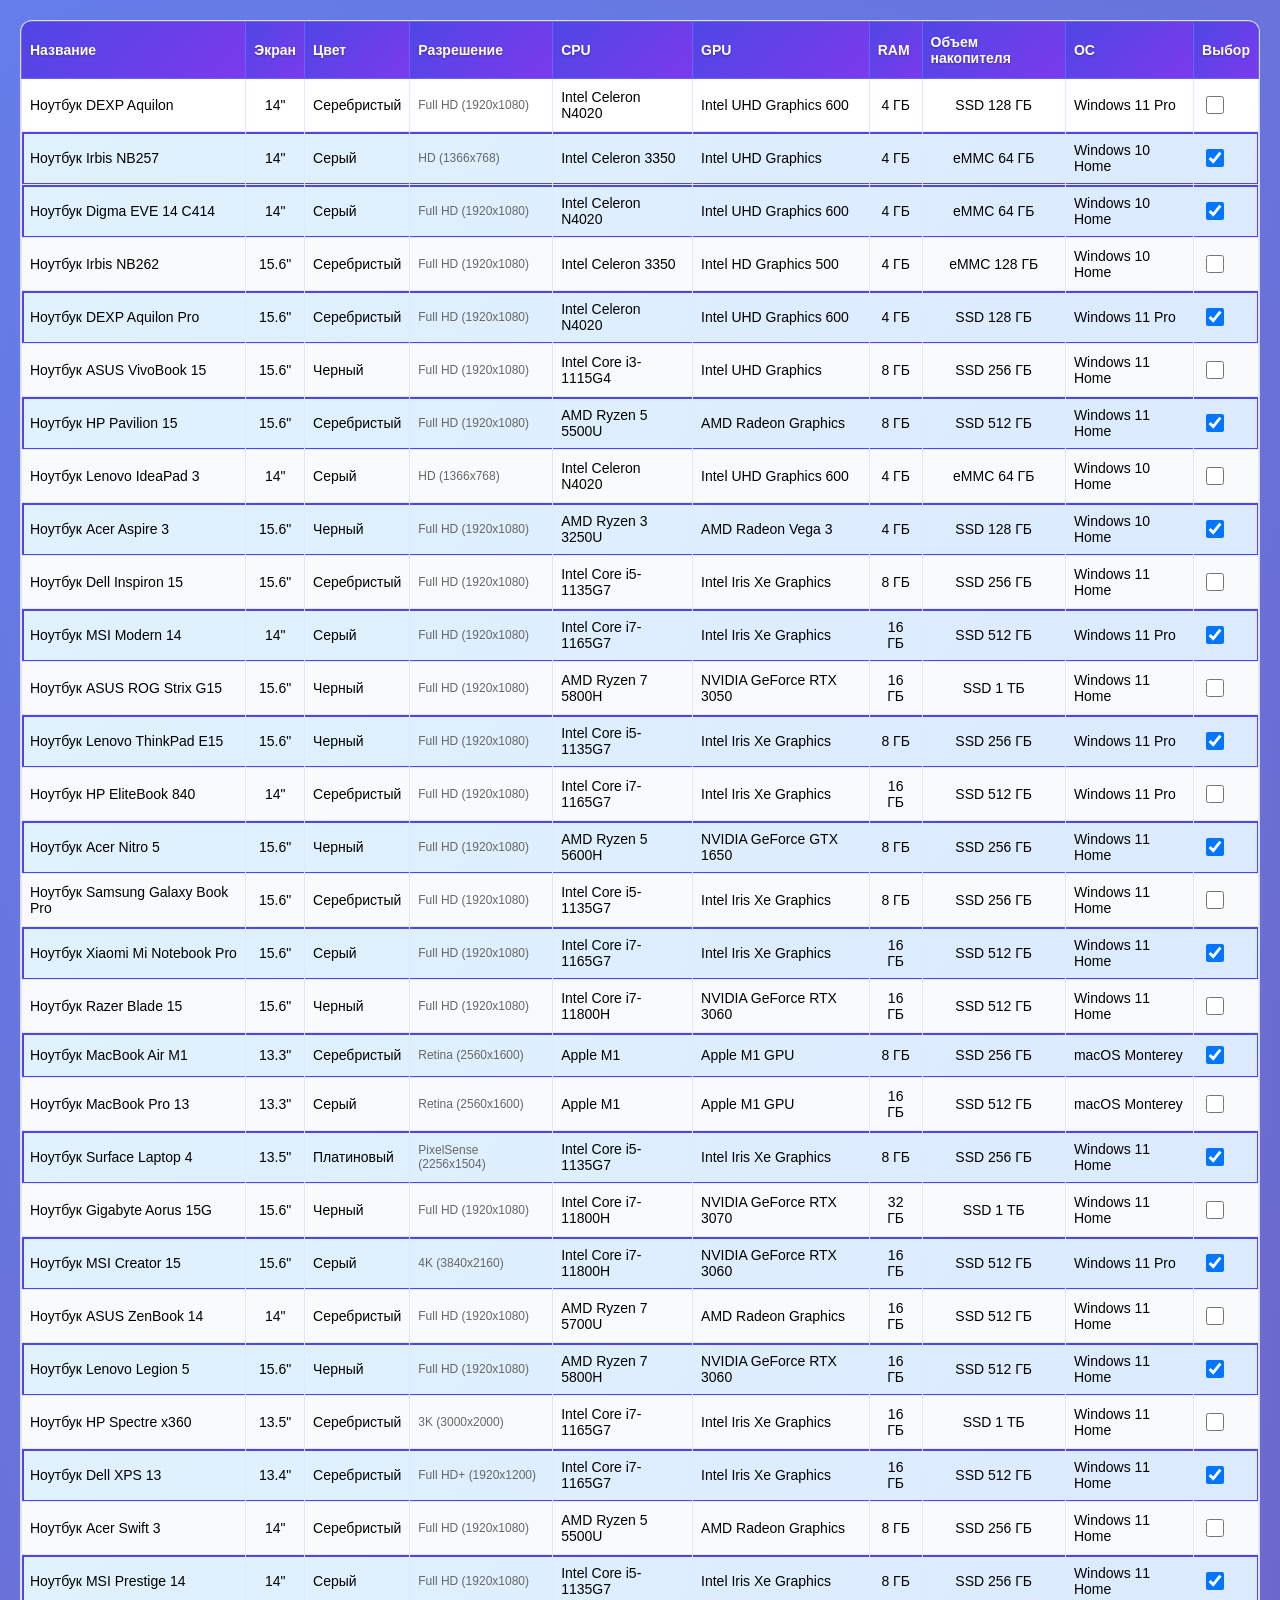
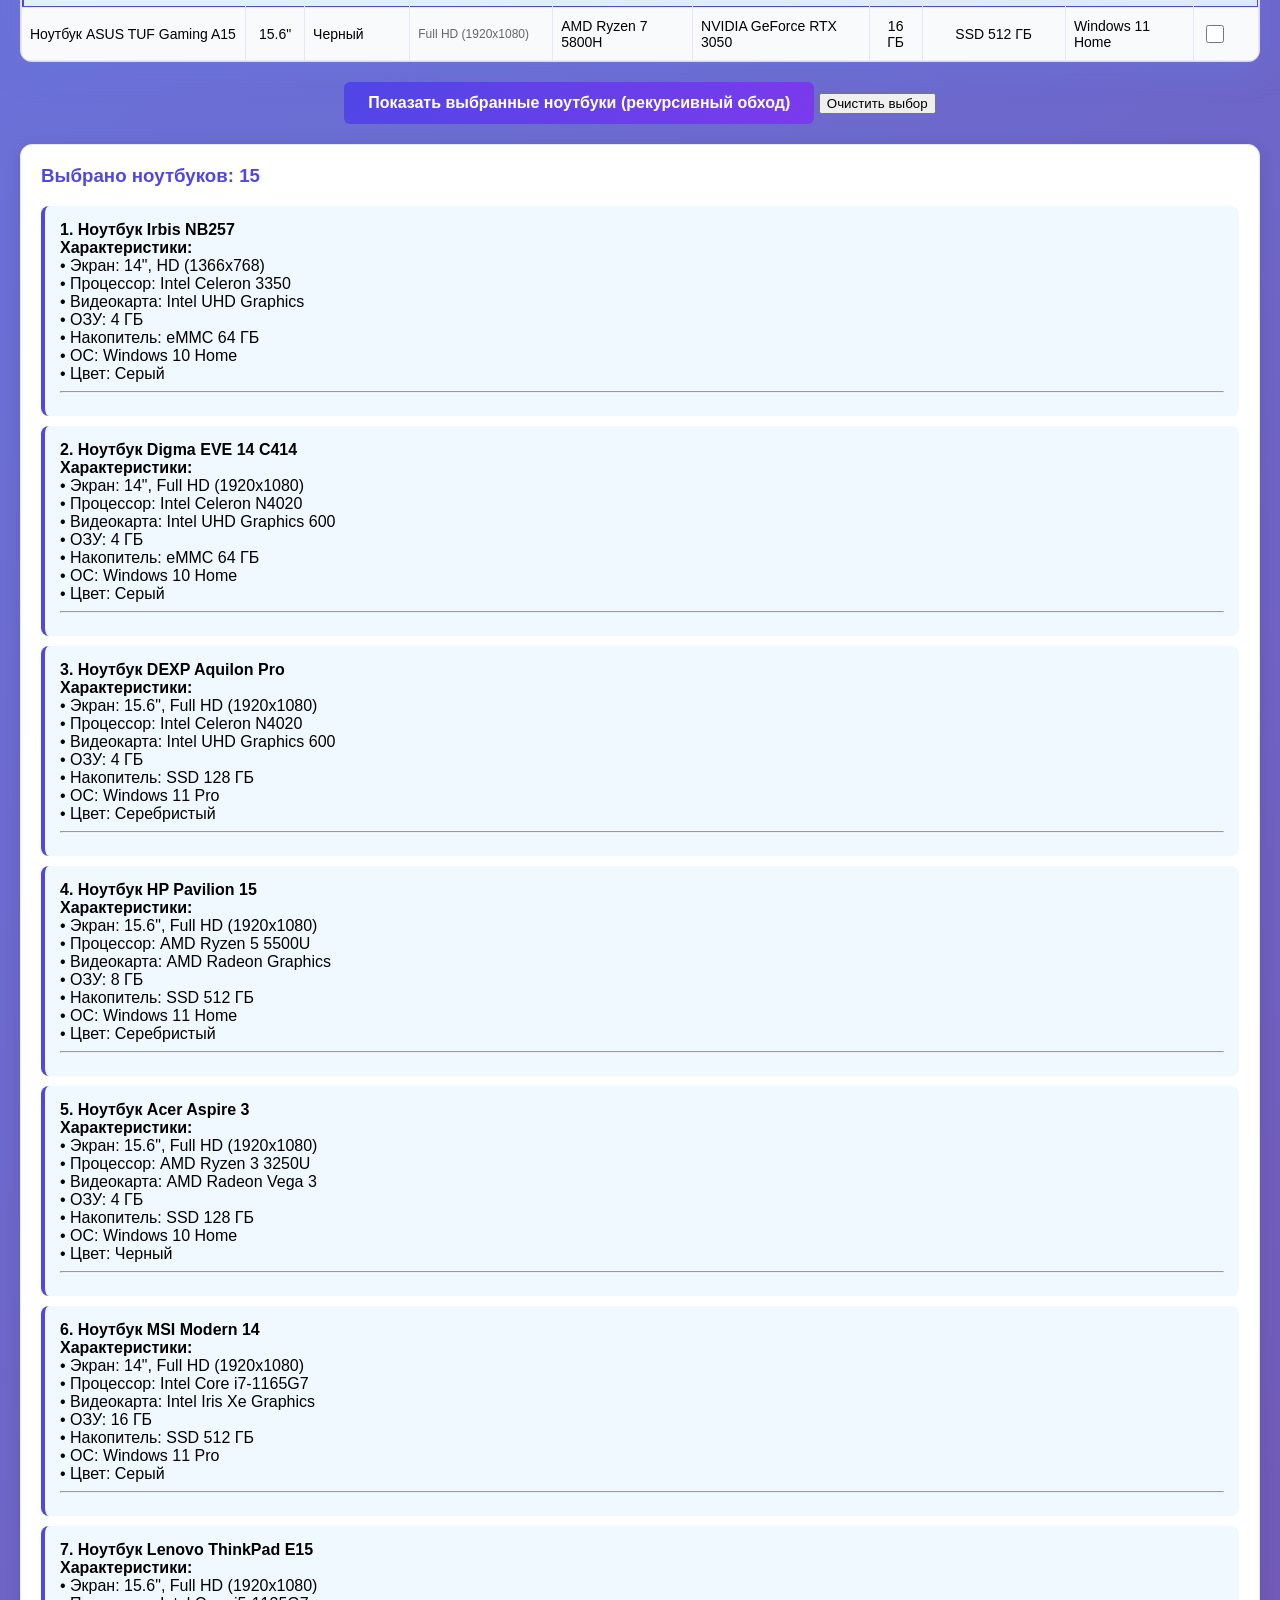
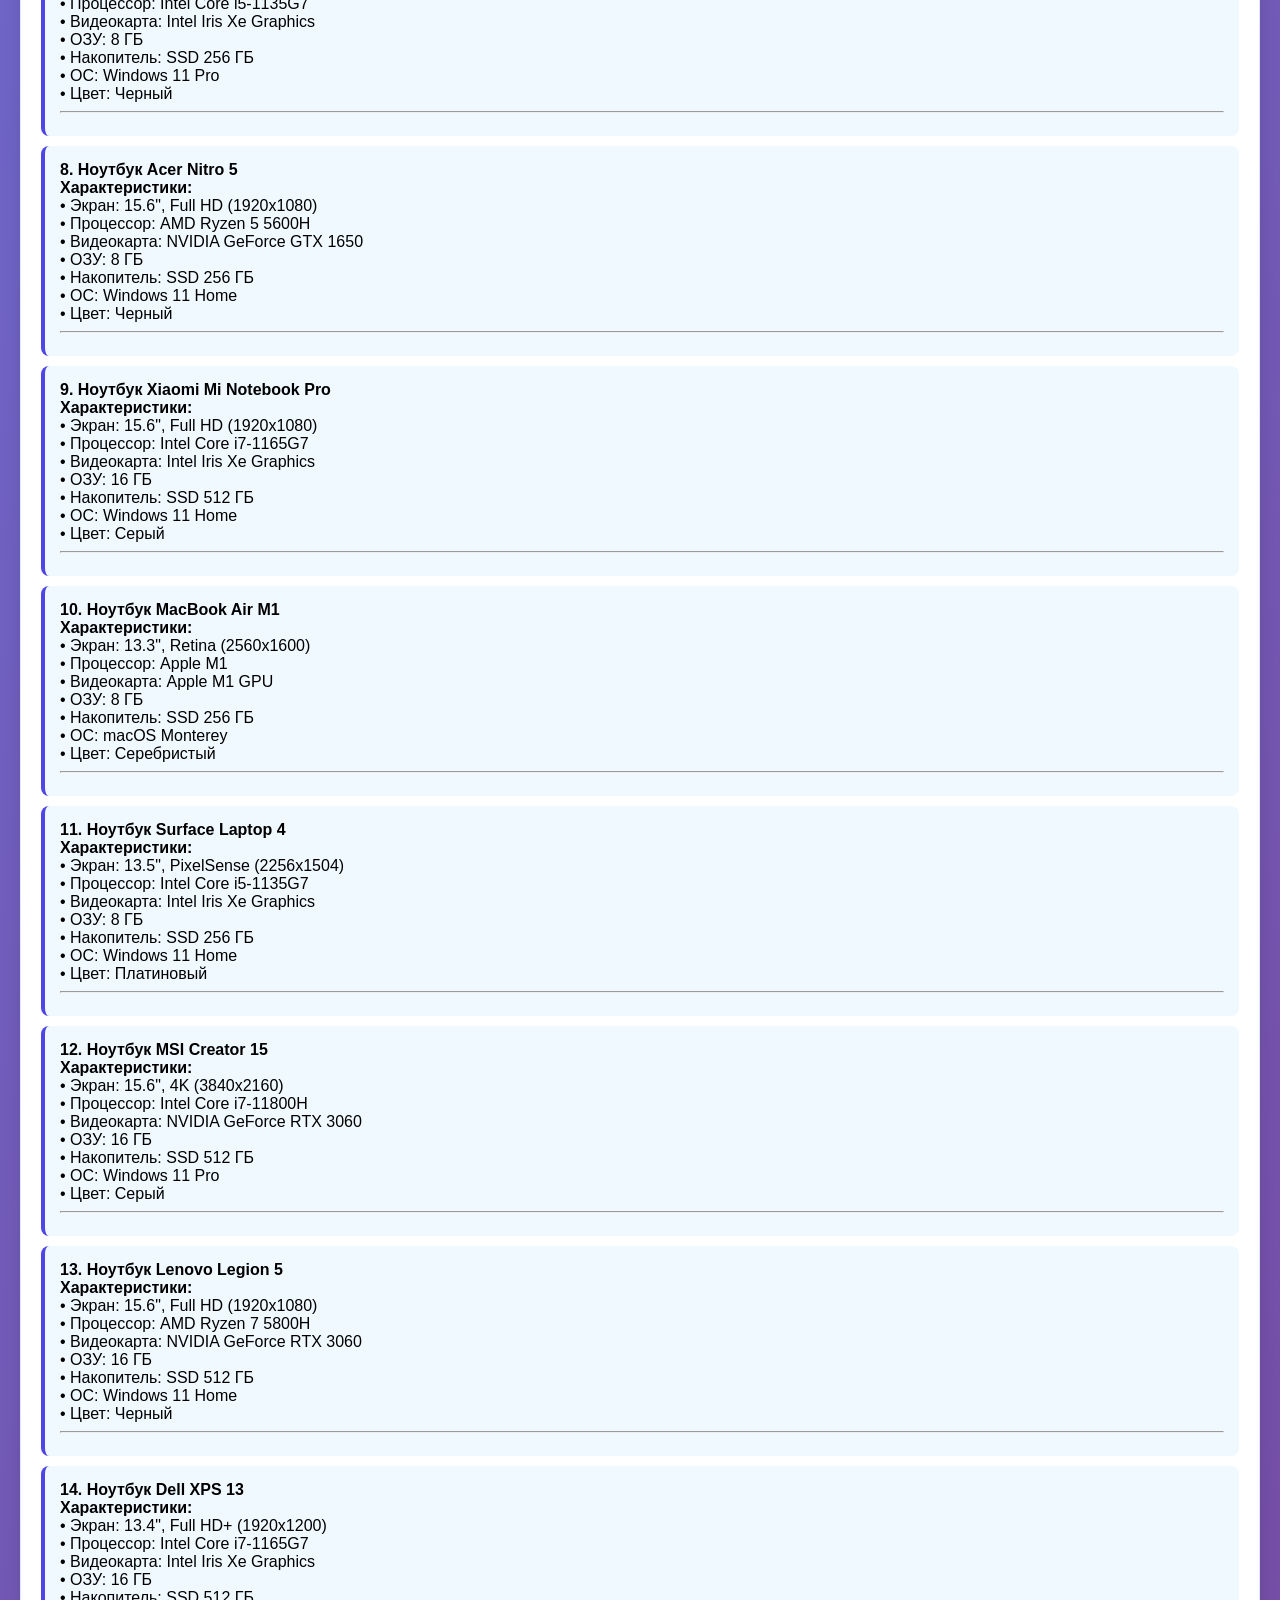
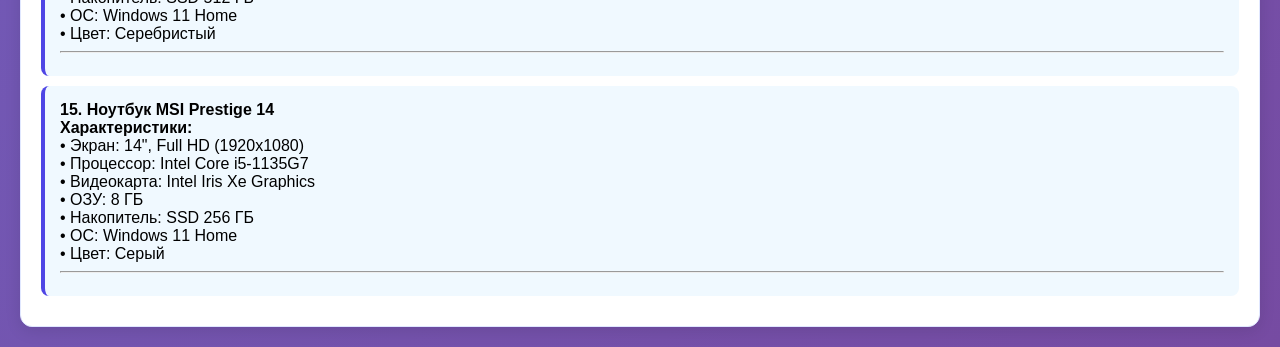
<file: практика 12/index.html>
<!DOCTYPE html>
<html lang="ru">
<head>
    <meta charset="UTF-8">
    <meta name="viewport" content="width=device-width, initial-scale=1.0">
    <title>Таблица ноутбуков - Рекурсивный обход</title>
    <style>
        body {
            font-family: Arial, sans-serif;
            margin: 20px;
            background: linear-gradient(135deg, #667eea 0%, #764ba2 100%);
            min-height: 100vh;
        }

        .table-container {
            background-color: white;
            border-radius: 12px;
            box-shadow: 0 8px 32px rgba(102, 126, 234, 0.3);
            overflow: hidden;
            border: 1px solid rgba(118, 75, 162, 0.2);
            overflow-x: auto;
        }

        table {
            width: 100%;
            border-collapse: collapse;
            font-size: 14px;
        }

        th {
            background: linear-gradient(135deg, #4f46e5 0%, #7c3aed 100%);
            color: white;
            font-weight: bold;
            padding: 12px 8px;
            text-align: left;
            border: 1px solid #6366f1;
            text-shadow: 0 1px 2px rgba(0,0,0,0.3);
        }

        td {
            padding: 10px 8px;
            border: 1px solid #e0e7ff;
            vertical-align: middle;
        }

        tr:nth-child(even) {
            background-color: #f8fafc;
        }

        tr:nth-child(odd) {
            background-color: white;
        }

        tr:hover {
            background: linear-gradient(135deg, #dbeafe 0%, #e0e7ff 100%);
            transition: all 0.2s ease;
        }

        .checkbox {
            width: 18px;
            height: 18px;
            cursor: pointer;
        }

        .name {
            font-weight: 500;
        }

        .screen, .ram, .storage {
            text-align: center;
        }

        .resolution {
            font-size: 12px;
            color: #666;
        }

        /* Дополнительные стили для вывода результатов */
        .controls {
            margin: 20px 0;
            text-align: center;
        }
        
        #traverseBtn {
            background: linear-gradient(135deg, #4f46e5 0%, #7c3aed 100%);
            color: white;
            border: none;
            padding: 12px 24px;
            border-radius: 6px;
            font-size: 16px;
            cursor: pointer;
            font-weight: bold;
            transition: transform 0.2s ease;
        }
        
        #traverseBtn:hover {
            transform: scale(1.05);
        }
        
        #output {
            background-color: white;
            border-radius: 12px;
            padding: 20px;
            margin-top: 20px;
            box-shadow: 0 4px 16px rgba(0,0,0,0.1);
            border: 1px solid #e0e7ff;
        }
        
        .marked-row {
            background-color: #f0f9ff;
            padding: 15px;
            margin: 10px 0;
            border-radius: 8px;
            border-left: 4px solid #4f46e5;
        }
        
        .no-selection {
            color: #666;
            text-align: center;
            font-style: italic;
            padding: 20px;
        }
        
        #output h3 {
            color: #4f46e5;
            margin-top: 0;
        }
        
        .selected-row {
            background: linear-gradient(135deg, #e0f2fe 0%, #dbeafe 100%) !important;
            box-shadow: inset 0 0 0 2px #4f46e5;
        }
    </style>
</head>
<body>
    <div class="table-container">
        <table id="laptopsTable">
            <thead>
                <tr>
                    <th>Название</th>
                    <th>Экран</th>
                    <th>Цвет</th>
                    <th>Разрешение</th>
                    <th>CPU</th>
                    <th>GPU</th>
                    <th>RAM</th>
                    <th>Объем накопителя</th>
                    <th>ОС</th>
                    <th>Выбор</th>
                </tr>
            </thead>
            <tbody>
                <tr>
                    <td class="name">Ноутбук DEXP Aquilon</td>
                    <td class="screen">14"</td>
                    <td>Серебристый</td>
                    <td class="resolution">Full HD (1920x1080)</td>
                    <td>Intel Celeron N4020</td>
                    <td>Intel UHD Graphics 600</td>
                    <td class="ram">4 ГБ</td>
                    <td class="storage">SSD 128 ГБ</td>
                    <td>Windows 11 Pro</td>
                    <td><input type="checkbox" class="checkbox"></td>
                </tr>
                <tr>
                    <td class="name">Ноутбук Irbis NB257</td>
                    <td class="screen">14"</td>
                    <td>Серый</td>
                    <td class="resolution">HD (1366x768)</td>
                    <td>Intel Celeron 3350</td>
                    <td>Intel UHD Graphics</td>
                    <td class="ram">4 ГБ</td>
                    <td class="storage">eMMC 64 ГБ</td>
                    <td>Windows 10 Home</td>
                    <td><input type="checkbox" class="checkbox" checked></td>
                </tr>
                <tr>
                    <td class="name">Ноутбук Digma EVE 14 C414</td>
                    <td class="screen">14"</td>
                    <td>Серый</td>
                    <td class="resolution">Full HD (1920x1080)</td>
                    <td>Intel Celeron N4020</td>
                    <td>Intel UHD Graphics 600</td>
                    <td class="ram">4 ГБ</td>
                    <td class="storage">eMMC 64 ГБ</td>
                    <td>Windows 10 Home</td>
                    <td><input type="checkbox" class="checkbox" checked></td>
                </tr>
                <tr>
                    <td class="name">Ноутбук Irbis NB262</td>
                    <td class="screen">15.6"</td>
                    <td>Серебристый</td>
                    <td class="resolution">Full HD (1920x1080)</td>
                    <td>Intel Celeron 3350</td>
                    <td>Intel HD Graphics 500</td>
                    <td class="ram">4 ГБ</td>
                    <td class="storage">eMMC 128 ГБ</td>
                    <td>Windows 10 Home</td>
                    <td><input type="checkbox" class="checkbox"></td>
                </tr>
                <tr>
                    <td class="name">Ноутбук DEXP Aquilon Pro</td>
                    <td class="screen">15.6"</td>
                    <td>Серебристый</td>
                    <td class="resolution">Full HD (1920x1080)</td>
                    <td>Intel Celeron N4020</td>
                    <td>Intel UHD Graphics 600</td>
                    <td class="ram">4 ГБ</td>
                    <td class="storage">SSD 128 ГБ</td>
                    <td>Windows 11 Pro</td>
                    <td><input type="checkbox" class="checkbox" checked></td>
                </tr>
                <tr>
                    <td class="name">Ноутбук ASUS VivoBook 15</td>
                    <td class="screen">15.6"</td>
                    <td>Черный</td>
                    <td class="resolution">Full HD (1920x1080)</td>
                    <td>Intel Core i3-1115G4</td>
                    <td>Intel UHD Graphics</td>
                    <td class="ram">8 ГБ</td>
                    <td class="storage">SSD 256 ГБ</td>
                    <td>Windows 11 Home</td>
                    <td><input type="checkbox" class="checkbox"></td>
                </tr>
                <tr>
                    <td class="name">Ноутбук HP Pavilion 15</td>
                    <td class="screen">15.6"</td>
                    <td>Серебристый</td>
                    <td class="resolution">Full HD (1920x1080)</td>
                    <td>AMD Ryzen 5 5500U</td>
                    <td>AMD Radeon Graphics</td>
                    <td class="ram">8 ГБ</td>
                    <td class="storage">SSD 512 ГБ</td>
                    <td>Windows 11 Home</td>
                    <td><input type="checkbox" class="checkbox" checked></td>
                </tr>
                <tr>
                    <td class="name">Ноутбук Lenovo IdeaPad 3</td>
                    <td class="screen">14"</td>
                    <td>Серый</td>
                    <td class="resolution">HD (1366x768)</td>
                    <td>Intel Celeron N4020</td>
                    <td>Intel UHD Graphics 600</td>
                    <td class="ram">4 ГБ</td>
                    <td class="storage">eMMC 64 ГБ</td>
                    <td>Windows 10 Home</td>
                    <td><input type="checkbox" class="checkbox"></td>
                </tr>
                <tr>
                    <td class="name">Ноутбук Acer Aspire 3</td>
                    <td class="screen">15.6"</td>
                    <td>Черный</td>
                    <td class="resolution">Full HD (1920x1080)</td>
                    <td>AMD Ryzen 3 3250U</td>
                    <td>AMD Radeon Vega 3</td>
                    <td class="ram">4 ГБ</td>
                    <td class="storage">SSD 128 ГБ</td>
                    <td>Windows 10 Home</td>
                    <td><input type="checkbox" class="checkbox" checked></td>
                </tr>
                <tr>
                    <td class="name">Ноутбук Dell Inspiron 15</td>
                    <td class="screen">15.6"</td>
                    <td>Серебристый</td>
                    <td class="resolution">Full HD (1920x1080)</td>
                    <td>Intel Core i5-1135G7</td>
                    <td>Intel Iris Xe Graphics</td>
                    <td class="ram">8 ГБ</td>
                    <td class="storage">SSD 256 ГБ</td>
                    <td>Windows 11 Home</td>
                    <td><input type="checkbox" class="checkbox"></td>
                </tr>
                <tr>
                    <td class="name">Ноутбук MSI Modern 14</td>
                    <td class="screen">14"</td>
                    <td>Серый</td>
                    <td class="resolution">Full HD (1920x1080)</td>
                    <td>Intel Core i7-1165G7</td>
                    <td>Intel Iris Xe Graphics</td>
                    <td class="ram">16 ГБ</td>
                    <td class="storage">SSD 512 ГБ</td>
                    <td>Windows 11 Pro</td>
                    <td><input type="checkbox" class="checkbox" checked></td>
                </tr>
                <tr>
                    <td class="name">Ноутбук ASUS ROG Strix G15</td>
                    <td class="screen">15.6"</td>
                    <td>Черный</td>
                    <td class="resolution">Full HD (1920x1080)</td>
                    <td>AMD Ryzen 7 5800H</td>
                    <td>NVIDIA GeForce RTX 3050</td>
                    <td class="ram">16 ГБ</td>
                    <td class="storage">SSD 1 ТБ</td>
                    <td>Windows 11 Home</td>
                    <td><input type="checkbox" class="checkbox"></td>
                </tr>
                <tr>
                    <td class="name">Ноутбук Lenovo ThinkPad E15</td>
                    <td class="screen">15.6"</td>
                    <td>Черный</td>
                    <td class="resolution">Full HD (1920x1080)</td>
                    <td>Intel Core i5-1135G7</td>
                    <td>Intel Iris Xe Graphics</td>
                    <td class="ram">8 ГБ</td>
                    <td class="storage">SSD 256 ГБ</td>
                    <td>Windows 11 Pro</td>
                    <td><input type="checkbox" class="checkbox" checked></td>
                </tr>
                <tr>
                    <td class="name">Ноутбук HP EliteBook 840</td>
                    <td class="screen">14"</td>
                    <td>Серебристый</td>
                    <td class="resolution">Full HD (1920x1080)</td>
                    <td>Intel Core i7-1165G7</td>
                    <td>Intel Iris Xe Graphics</td>
                    <td class="ram">16 ГБ</td>
                    <td class="storage">SSD 512 ГБ</td>
                    <td>Windows 11 Pro</td>
                    <td><input type="checkbox" class="checkbox"></td>
                </tr>
                <tr>
                    <td class="name">Ноутбук Acer Nitro 5</td>
                    <td class="screen">15.6"</td>
                    <td>Черный</td>
                    <td class="resolution">Full HD (1920x1080)</td>
                    <td>AMD Ryzen 5 5600H</td>
                    <td>NVIDIA GeForce GTX 1650</td>
                    <td class="ram">8 ГБ</td>
                    <td class="storage">SSD 256 ГБ</td>
                    <td>Windows 11 Home</td>
                    <td><input type="checkbox" class="checkbox" checked></td>
                </tr>
                <tr>
                    <td class="name">Ноутбук Samsung Galaxy Book Pro</td>
                    <td class="screen">15.6"</td>
                    <td>Серебристый</td>
                    <td class="resolution">Full HD (1920x1080)</td>
                    <td>Intel Core i5-1135G7</td>
                    <td>Intel Iris Xe Graphics</td>
                    <td class="ram">8 ГБ</td>
                    <td class="storage">SSD 256 ГБ</td>
                    <td>Windows 11 Home</td>
                    <td><input type="checkbox" class="checkbox"></td>
                </tr>
                <tr>
                    <td class="name">Ноутбук Xiaomi Mi Notebook Pro</td>
                    <td class="screen">15.6"</td>
                    <td>Серый</td>
                    <td class="resolution">Full HD (1920x1080)</td>
                    <td>Intel Core i7-1165G7</td>
                    <td>Intel Iris Xe Graphics</td>
                    <td class="ram">16 ГБ</td>
                    <td class="storage">SSD 512 ГБ</td>
                    <td>Windows 11 Home</td>
                    <td><input type="checkbox" class="checkbox" checked></td>
                </tr>
                <tr>
                    <td class="name">Ноутбук Razer Blade 15</td>
                    <td class="screen">15.6"</td>
                    <td>Черный</td>
                    <td class="resolution">Full HD (1920x1080)</td>
                    <td>Intel Core i7-11800H</td>
                    <td>NVIDIA GeForce RTX 3060</td>
                    <td class="ram">16 ГБ</td>
                    <td class="storage">SSD 512 ГБ</td>
                    <td>Windows 11 Home</td>
                    <td><input type="checkbox" class="checkbox"></td>
                </tr>
                <tr>
                    <td class="name">Ноутбук MacBook Air M1</td>
                    <td class="screen">13.3"</td>
                    <td>Серебристый</td>
                    <td class="resolution">Retina (2560x1600)</td>
                    <td>Apple M1</td>
                    <td>Apple M1 GPU</td>
                    <td class="ram">8 ГБ</td>
                    <td class="storage">SSD 256 ГБ</td>
                    <td>macOS Monterey</td>
                    <td><input type="checkbox" class="checkbox" checked></td>
                </tr>
                <tr>
                    <td class="name">Ноутбук MacBook Pro 13</td>
                    <td class="screen">13.3"</td>
                    <td>Серый</td>
                    <td class="resolution">Retina (2560x1600)</td>
                    <td>Apple M1</td>
                    <td>Apple M1 GPU</td>
                    <td class="ram">16 ГБ</td>
                    <td class="storage">SSD 512 ГБ</td>
                    <td>macOS Monterey</td>
                    <td><input type="checkbox" class="checkbox"></td>
                </tr>
                <tr>
                    <td class="name">Ноутбук Surface Laptop 4</td>
                    <td class="screen">13.5"</td>
                    <td>Платиновый</td>
                    <td class="resolution">PixelSense (2256x1504)</td>
                    <td>Intel Core i5-1135G7</td>
                    <td>Intel Iris Xe Graphics</td>
                    <td class="ram">8 ГБ</td>
                    <td class="storage">SSD 256 ГБ</td>
                    <td>Windows 11 Home</td>
                    <td><input type="checkbox" class="checkbox" checked></td>
                </tr>
                <tr>
                    <td class="name">Ноутбук Gigabyte Aorus 15G</td>
                    <td class="screen">15.6"</td>
                    <td>Черный</td>
                    <td class="resolution">Full HD (1920x1080)</td>
                    <td>Intel Core i7-11800H</td>
                    <td>NVIDIA GeForce RTX 3070</td>
                    <td class="ram">32 ГБ</td>
                    <td class="storage">SSD 1 ТБ</td>
                    <td>Windows 11 Home</td>
                    <td><input type="checkbox" class="checkbox"></td>
                </tr>
                <tr>
                    <td class="name">Ноутбук MSI Creator 15</td>
                    <td class="screen">15.6"</td>
                    <td>Серый</td>
                    <td class="resolution">4K (3840x2160)</td>
                    <td>Intel Core i7-11800H</td>
                    <td>NVIDIA GeForce RTX 3060</td>
                    <td class="ram">16 ГБ</td>
                    <td class="storage">SSD 512 ГБ</td>
                    <td>Windows 11 Pro</td>
                    <td><input type="checkbox" class="checkbox" checked></td>
                </tr>
                <tr>
                    <td class="name">Ноутбук ASUS ZenBook 14</td>
                    <td class="screen">14"</td>
                    <td>Серебристый</td>
                    <td class="resolution">Full HD (1920x1080)</td>
                    <td>AMD Ryzen 7 5700U</td>
                    <td>AMD Radeon Graphics</td>
                    <td class="ram">16 ГБ</td>
                    <td class="storage">SSD 512 ГБ</td>
                    <td>Windows 11 Home</td>
                    <td><input type="checkbox" class="checkbox"></td>
                </tr>
                <tr>
                    <td class="name">Ноутбук Lenovo Legion 5</td>
                    <td class="screen">15.6"</td>
                    <td>Черный</td>
                    <td class="resolution">Full HD (1920x1080)</td>
                    <td>AMD Ryzen 7 5800H</td>
                    <td>NVIDIA GeForce RTX 3060</td>
                    <td class="ram">16 ГБ</td>
                    <td class="storage">SSD 512 ГБ</td>
                    <td>Windows 11 Home</td>
                    <td><input type="checkbox" class="checkbox" checked></td>
                </tr>
                <tr>
                    <td class="name">Ноутбук HP Spectre x360</td>
                    <td class="screen">13.5"</td>
                    <td>Серебристый</td>
                    <td class="resolution">3K (3000x2000)</td>
                    <td>Intel Core i7-1165G7</td>
                    <td>Intel Iris Xe Graphics</td>
                    <td class="ram">16 ГБ</td>
                    <td class="storage">SSD 1 ТБ</td>
                    <td>Windows 11 Home</td>
                    <td><input type="checkbox" class="checkbox"></td>
                </tr>
                <tr>
                    <td class="name">Ноутбук Dell XPS 13</td>
                    <td class="screen">13.4"</td>
                    <td>Серебристый</td>
                    <td class="resolution">Full HD+ (1920x1200)</td>
                    <td>Intel Core i7-1165G7</td>
                    <td>Intel Iris Xe Graphics</td>
                    <td class="ram">16 ГБ</td>
                    <td class="storage">SSD 512 ГБ</td>
                    <td>Windows 11 Home</td>
                    <td><input type="checkbox" class="checkbox" checked></td>
                </tr>
                <tr>
                    <td class="name">Ноутбук Acer Swift 3</td>
                    <td class="screen">14"</td>
                    <td>Серебристый</td>
                    <td class="resolution">Full HD (1920x1080)</td>
                    <td>AMD Ryzen 5 5500U</td>
                    <td>AMD Radeon Graphics</td>
                    <td class="ram">8 ГБ</td>
                    <td class="storage">SSD 256 ГБ</td>
                    <td>Windows 11 Home</td>
                    <td><input type="checkbox" class="checkbox"></td>
                </tr>
                <tr>
                    <td class="name">Ноутбук MSI Prestige 14</td>
                    <td class="screen">14"</td>
                    <td>Серый</td>
                    <td class="resolution">Full HD (1920x1080)</td>
                    <td>Intel Core i5-1135G7</td>
                    <td>Intel Iris Xe Graphics</td>
                    <td class="ram">8 ГБ</td>
                    <td class="storage">SSD 256 ГБ</td>
                    <td>Windows 11 Home</td>
                    <td><input type="checkbox" class="checkbox" checked></td>
                </tr>
                <tr>
                    <td class="name">Ноутбук ASUS TUF Gaming A15</td>
                    <td class="screen">15.6"</td>
                    <td>Черный</td>
                    <td class="resolution">Full HD (1920x1080)</td>
                    <td>AMD Ryzen 7 5800H</td>
                    <td>NVIDIA GeForce RTX 3050</td>
                    <td class="ram">16 ГБ</td>
                    <td class="storage">SSD 512 ГБ</td>
                    <td>Windows 11 Home</td>
                    <td><input type="checkbox" class="checkbox"></td>
                </tr>
            </tbody>
        </table>
    </div>
    
    <div class="controls">
        <button id="traverseBtn">Показать выбранные ноутбуки (рекурсивный обход)</button>
        <button id="clearBtn">Очистить выбор</button>
    </div>
    
    <div id="output">
        <p class="no-selection">Выберите ноутбуки и нажмите кнопку для отображения результатов</p>
    </div>
    
    <script>
        function traverseTableRows(rows, index = 0, markedRowsData = []) {
            if (index >= rows.length) {
                return markedRowsData;
            }
            
            const currentRow = rows[index];
            const checkbox = currentRow.querySelector('.checkbox');
            
            if (checkbox && checkbox.checked) {
                const cells = currentRow.querySelectorAll('td');
                const rowData = {
                    name: cells[0].textContent,
                    screen: cells[1].textContent,
                    color: cells[2].textContent,
                    resolution: cells[3].textContent,
                    cpu: cells[4].textContent,
                    gpu: cells[5].textContent,
                    ram: cells[6].textContent,
                    storage: cells[7].textContent,
                    os: cells[8].textContent,
                    rowIndex: index
                };
                markedRowsData.push(rowData);
            }
            
            return traverseTableRows(rows, index + 1, markedRowsData);
        }
        
        function displayMarkedRows() {
            const tableRows = document.querySelectorAll('#laptopsTable tbody tr');
            const rowsArray = Array.from(tableRows);
            
            const markedRows = traverseTableRows(rowsArray);
            
            const outputDiv = document.getElementById('output');
            outputDiv.innerHTML = '';
            
            if (markedRows.length === 0) {
                outputDiv.innerHTML = '<p class="no-selection">Нет выбранных ноутбуков</p>';
                return;
            }
            
            const resultHeader = document.createElement('h3');
            resultHeader.textContent = `Выбрано ноутбуков: ${markedRows.length}`;
            outputDiv.appendChild(resultHeader);
            
            updateRowSelection(markedRows);
            
            markedRows.forEach((rowData, index) => {
                const rowDiv = document.createElement('div');
                rowDiv.className = 'marked-row';
                
                rowDiv.innerHTML = `
                    <strong>${index + 1}. ${rowData.name}</strong><br>
                    <strong>Характеристики:</strong><br>
                    • Экран: ${rowData.screen}, ${rowData.resolution}<br>
                    • Процессор: ${rowData.cpu}<br>
                    • Видеокарта: ${rowData.gpu}<br>
                    • ОЗУ: ${rowData.ram}<br>
                    • Накопитель: ${rowData.storage}<br>
                    • ОС: ${rowData.os}<br>
                    • Цвет: ${rowData.color}
                    <hr>
                `;
                
                outputDiv.appendChild(rowDiv);
            });
        }
        
        function updateRowSelection(markedRows) {
            const allRows = document.querySelectorAll('#laptopsTable tbody tr');
            allRows.forEach(row => {
                row.classList.remove('selected-row');
            });
            
            markedRows.forEach(rowData => {
                const rowToSelect = allRows[rowData.rowIndex];
                if (rowToSelect) {
                    rowToSelect.classList.add('selected-row');
                }
            });
        }
        
        function clearAllSelections() {
            const checkboxes = document.querySelectorAll('.checkbox');
            checkboxes.forEach(checkbox => {
                checkbox.checked = false;
            });
            
            const allRows = document.querySelectorAll('#laptopsTable tbody tr');
            allRows.forEach(row => {
                row.classList.remove('selected-row');
            });
            
            const outputDiv = document.getElementById('output');
            outputDiv.innerHTML = '<p class="no-selection">Выберите ноутбуки и нажмите кнопку для отображения результатов</p>';
        }
        
        function setupEventHandlers() {
            const traverseButton = document.getElementById('traverseBtn');
            if (traverseButton) {
                traverseButton.addEventListener('click', displayMarkedRows);
            }
            
            const clearButton = document.getElementById('clearBtn');
            if (clearButton) {
                clearButton.addEventListener('click', clearAllSelections);
            }
            
            const checkboxes = document.querySelectorAll('.checkbox');
            checkboxes.forEach(checkbox => {
                checkbox.addEventListener('change', function() {
                    setTimeout(displayMarkedRows, 100);
                });
            });
        }
        
        document.addEventListener('DOMContentLoaded', () => {
            setupEventHandlers();
            setTimeout(displayMarkedRows, 500);
        });
        
        console.log('Скрипт рекурсивного обхода таблицы загружен');
        console.log('Используйте кнопку "Показать выбранные ноутбуки" для запуска рекурсивного обхода');
    </script>
</body>
</html>
</file>
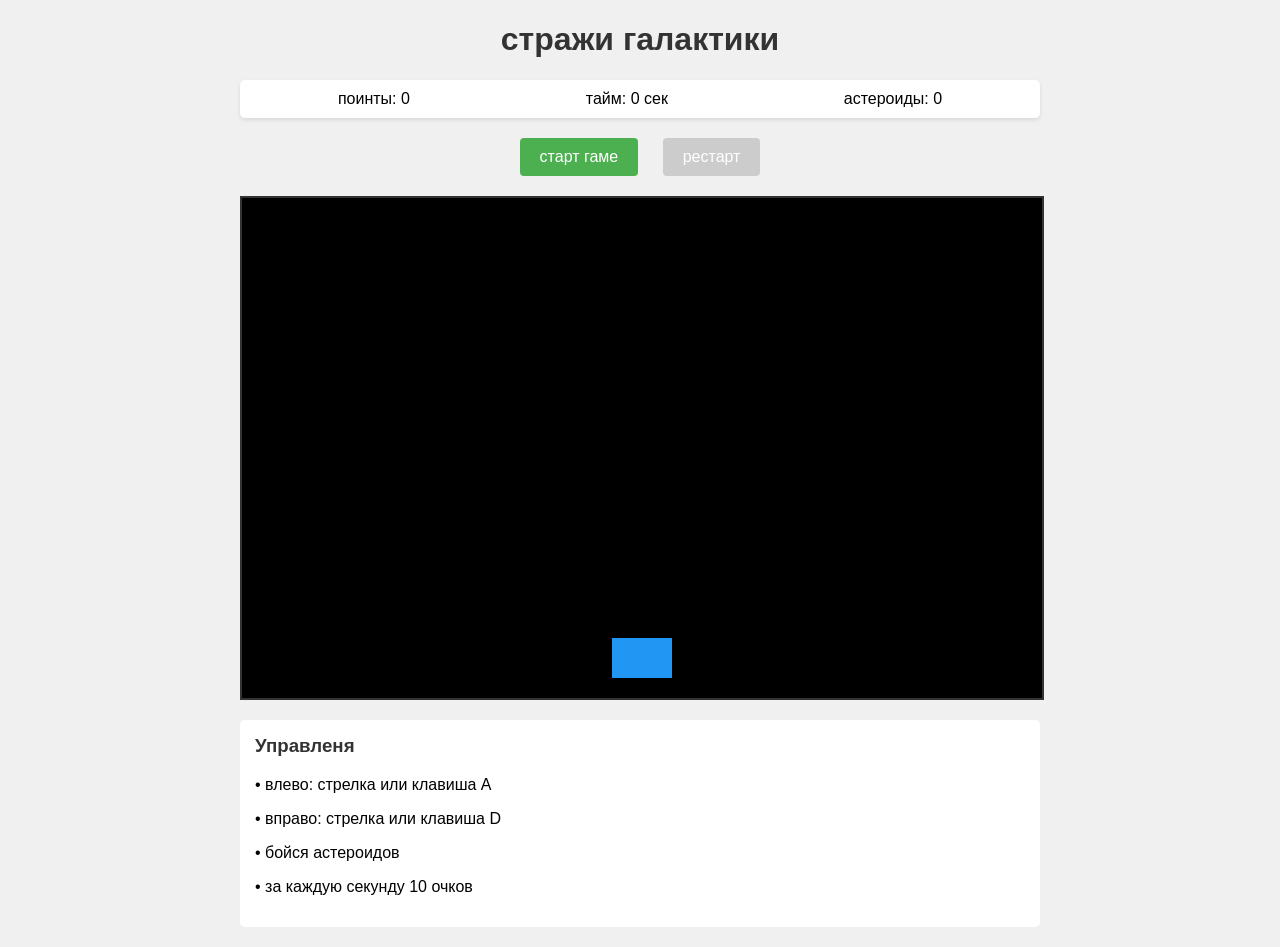
<file: практика 13/game.html>
<!DOCTYPE html>
<html lang="ru">
<head>
    <meta charset="UTF-8">
    <meta name="viewport" content="width=device-width, initial-scale=1.0">
    <title>Космическая битва</title>
    <style>
        body {
            font-family: Arial, sans-serif;
            margin: 20px;
            background-color: #f0f0f0;
        }
        
        .game-container {
            max-width: 800px;
            margin: 0 auto;
            text-align: center;
        }
        
        h1 {
            color: #333;
        }
        
        .game-info {
            display: flex;
            justify-content: space-around;
            margin: 20px 0;
            background-color: white;
            padding: 10px;
            border-radius: 5px;
            box-shadow: 0 2px 4px rgba(0,0,0,0.1);
        }
        
        .controls {
            margin: 20px 0;
        }
        
        button {
            padding: 10px 20px;
            margin: 0 10px;
            font-size: 16px;
            cursor: pointer;
            background-color: #4CAF50;
            color: white;
            border: none;
            border-radius: 4px;
        }
        
        button:hover {
            background-color: #45a049;
        }
        
        button:disabled {
            background-color: #cccccc;
            cursor: not-allowed;
        }
        
        .game-area {
            position: relative;
            width: 800px;
            height: 500px;
            margin: 0 auto;
            background-color: black;
            border: 2px solid #333;
            overflow: hidden;
        }
        
        #ship {
            position: absolute;
            width: 60px;
            height: 40px;
            background-color: #2196F3;
            bottom: 20px;
            left: 370px;
        }
        
        .asteroid {
            position: absolute;
            background-color: #8B4513;
            border-radius: 50%;
        }
        
        .game-over {
            position: absolute;
            top: 0;
            left: 0;
            width: 100%;
            height: 100%;
            background-color: rgba(0,0,0,0.8);
            display: none;
            justify-content: center;
            align-items: center;
            color: white;
            flex-direction: column;
        }
        
        .instructions {
            margin-top: 20px;
            padding: 15px;
            background-color: white;
            border-radius: 5px;
            text-align: left;
        }
        
        .instructions h3 {
            color: #333;
            margin-top: 0;
        }
        
        .key {
            background-color: #eee;
            padding: 2px 6px;
            border-radius: 3px;
            font-family: monospace;
        }
    </style>
</head>
<body>
    <div class="game-container">
        <h1>стражи галактики</h1>
        
        <div class="game-info">
            <div>поинты: <span class="score" id="score">0</span></div>
            <div>тайм: <span class="time" id="time">0</span> сек</div>
            <div>астероиды: <span id="asteroidCount">0</span></div>
        </div>
        
        <div class="controls">
            <button id="startBtn" onclick="startGame()">старт гаме</button>
            <button id="restartBtn" onclick="restartGame()" disabled>рестарт</button>
        </div>
        
        <div class="game-area" id="gameArea">
            <div id="ship"></div>
            <div class="game-over" id="gameOverScreen">
                <h2>ГАМЕ ОВЕР</h2>
                <p>поинты: <span id="finalScore">0</span></p>
                <button onclick="restartGame()">рестарт</button>
            </div>
        </div>
        
        <div class="instructions">
            <h3>Управленя</h3>
            <p>• влево: стрелка или клавиша A</p>
            <p>• вправо: стрелка или клавиша D</p>
            <p>• бойся астероидов</p>
            <p>• за каждую секунду 10 очков</p>
        </div>
    </div>

    <script>
        let gameActive = false;
        let score = 0;
        let gameTime = 0;
        let asteroids = [];
        
        const ship = document.getElementById('ship');
        const gameArea = document.getElementById('gameArea');
        const gameOverScreen = document.getElementById('gameOverScreen');
        const scoreElement = document.getElementById('score');
        const timeElement = document.getElementById('time');
        const asteroidCountElement = document.getElementById('asteroidCount');
        const finalScoreElement = document.getElementById('finalScore');
        const startBtn = document.getElementById('startBtn');
        const restartBtn = document.getElementById('restartBtn');
        
        let shipPosition = 370;
        const shipSpeed = 10;
        const gameWidth = 800;
        const gameHeight = 500;
        const shipWidth = 60;
        const shipHeight = 40;
        
        let asteroidTimer;
        let gameTimer;
        let moveTimer;
        
        function startGame() {
            if (gameActive) return;
            
            gameActive = true;
            score = 0;
            gameTime = 0;
            asteroids = [];
            
            shipPosition = 370;
            ship.style.left = shipPosition + 'px';
            
            updateUI();
            gameOverScreen.style.display = 'none';
            
            startBtn.disabled = true;
            restartBtn.disabled = false;
            
            gameTimer = setInterval(updateGame, 1000);
            asteroidTimer = setInterval(createAsteroid, 1000);
            moveTimer = setInterval(moveAsteroids, 50);
            
            document.addEventListener('keydown', moveShip);
        }
        
        function updateGame() {
            if (!gameActive) return;
            
            gameTime++;
            score += 10;
            
            if (gameTime % 10 === 0) {
                clearInterval(asteroidTimer);
                let interval = Math.max(500, 1000 - gameTime * 20);
                asteroidTimer = setInterval(createAsteroid, interval);
            }
            
            updateUI();
        }
        
        function updateUI() {
            scoreElement.textContent = score;
            timeElement.textContent = gameTime;
            asteroidCountElement.textContent = asteroids.length;
        }
        
        function moveShip(event) {
            if (!gameActive) return;
            
            const key = event.key.toLowerCase();
            
            if (key === 'arrowleft' || key === 'a') {
                shipPosition = Math.max(0, shipPosition - shipSpeed);
            } else if (key === 'arrowright' || key === 'd') {
                shipPosition = Math.min(gameWidth - shipWidth, shipPosition + shipSpeed);
            }
            
            ship.style.left = shipPosition + 'px';
        }
        
        function createAsteroid() {
            if (!gameActive) return;
            
            const asteroid = document.createElement('div');
            asteroid.className = 'asteroid';
            
            const size = Math.random() * 30 + 20;
            asteroid.style.width = size + 'px';
            asteroid.style.height = size + 'px';
            
            const leftPosition = Math.random() * (gameWidth - size);
            asteroid.style.left = leftPosition + 'px';
            asteroid.style.top = '-' + size + 'px';
            
            const speed = Math.random() * 3 + 2;
            asteroid.dataset.speed = speed;
            
            gameArea.appendChild(asteroid);
            asteroids.push({
                element: asteroid,
                speed: speed,
                size: size
            });
        }
        
        function moveAsteroids() {
            if (!gameActive) return;
            
            for (let i = asteroids.length - 1; i >= 0; i--) {
                const asteroid = asteroids[i];
                const currentTop = parseFloat(asteroid.element.style.top);
                const newTop = currentTop + asteroid.speed;
                
                asteroid.element.style.top = newTop + 'px';
                
                if (checkCollision(asteroid)) {
                    endGame();
                    return;
                }
                
                if (newTop > gameHeight) {
                    asteroid.element.remove();
                    asteroids.splice(i, 1);
                }
            }
        }
        
        function checkCollision(asteroid) {
            const asteroidRect = asteroid.element.getBoundingClientRect();
            const shipRect = ship.getBoundingClientRect();
            
            return !(
                asteroidRect.top > shipRect.bottom ||
                asteroidRect.bottom < shipRect.top ||
                asteroidRect.right < shipRect.left ||
                asteroidRect.left > shipRect.right
            );
        }
        
        function endGame() {
            if (!gameActive) return;
            
            gameActive = false;
            
            clearInterval(gameTimer);
            clearInterval(asteroidTimer);
            clearInterval(moveTimer);
            
            document.removeEventListener('keydown', moveShip);
            
            asteroids.forEach(asteroid => asteroid.element.remove());
            asteroids = [];
            
            finalScoreElement.textContent = score;
            gameOverScreen.style.display = 'flex';
            
            startBtn.disabled = false;
            restartBtn.disabled = true;
        }
        
        function restartGame() {
            endGame();
            setTimeout(startGame, 100);
        }
        
        window.addEventListener('load', () => {
            ship.style.left = shipPosition + 'px';
        });
    </script>
</body>
</html>
</file>
